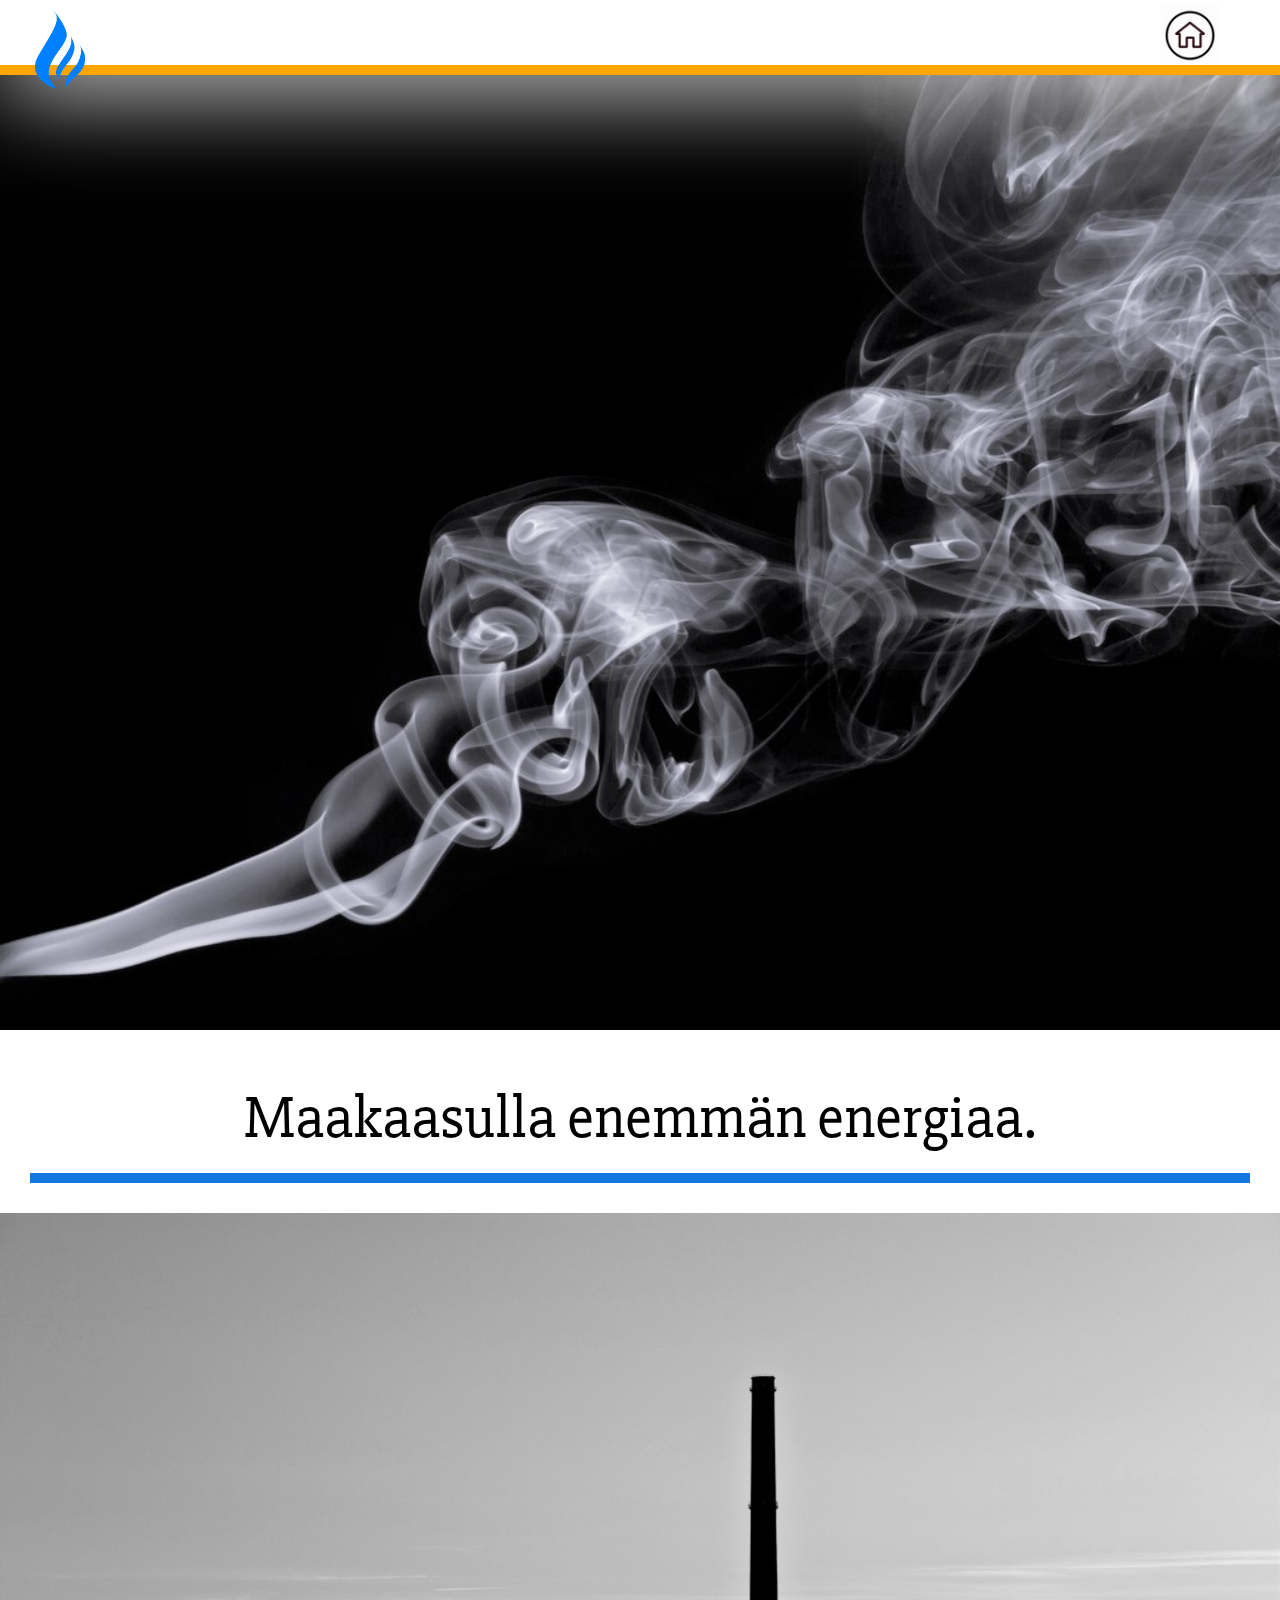
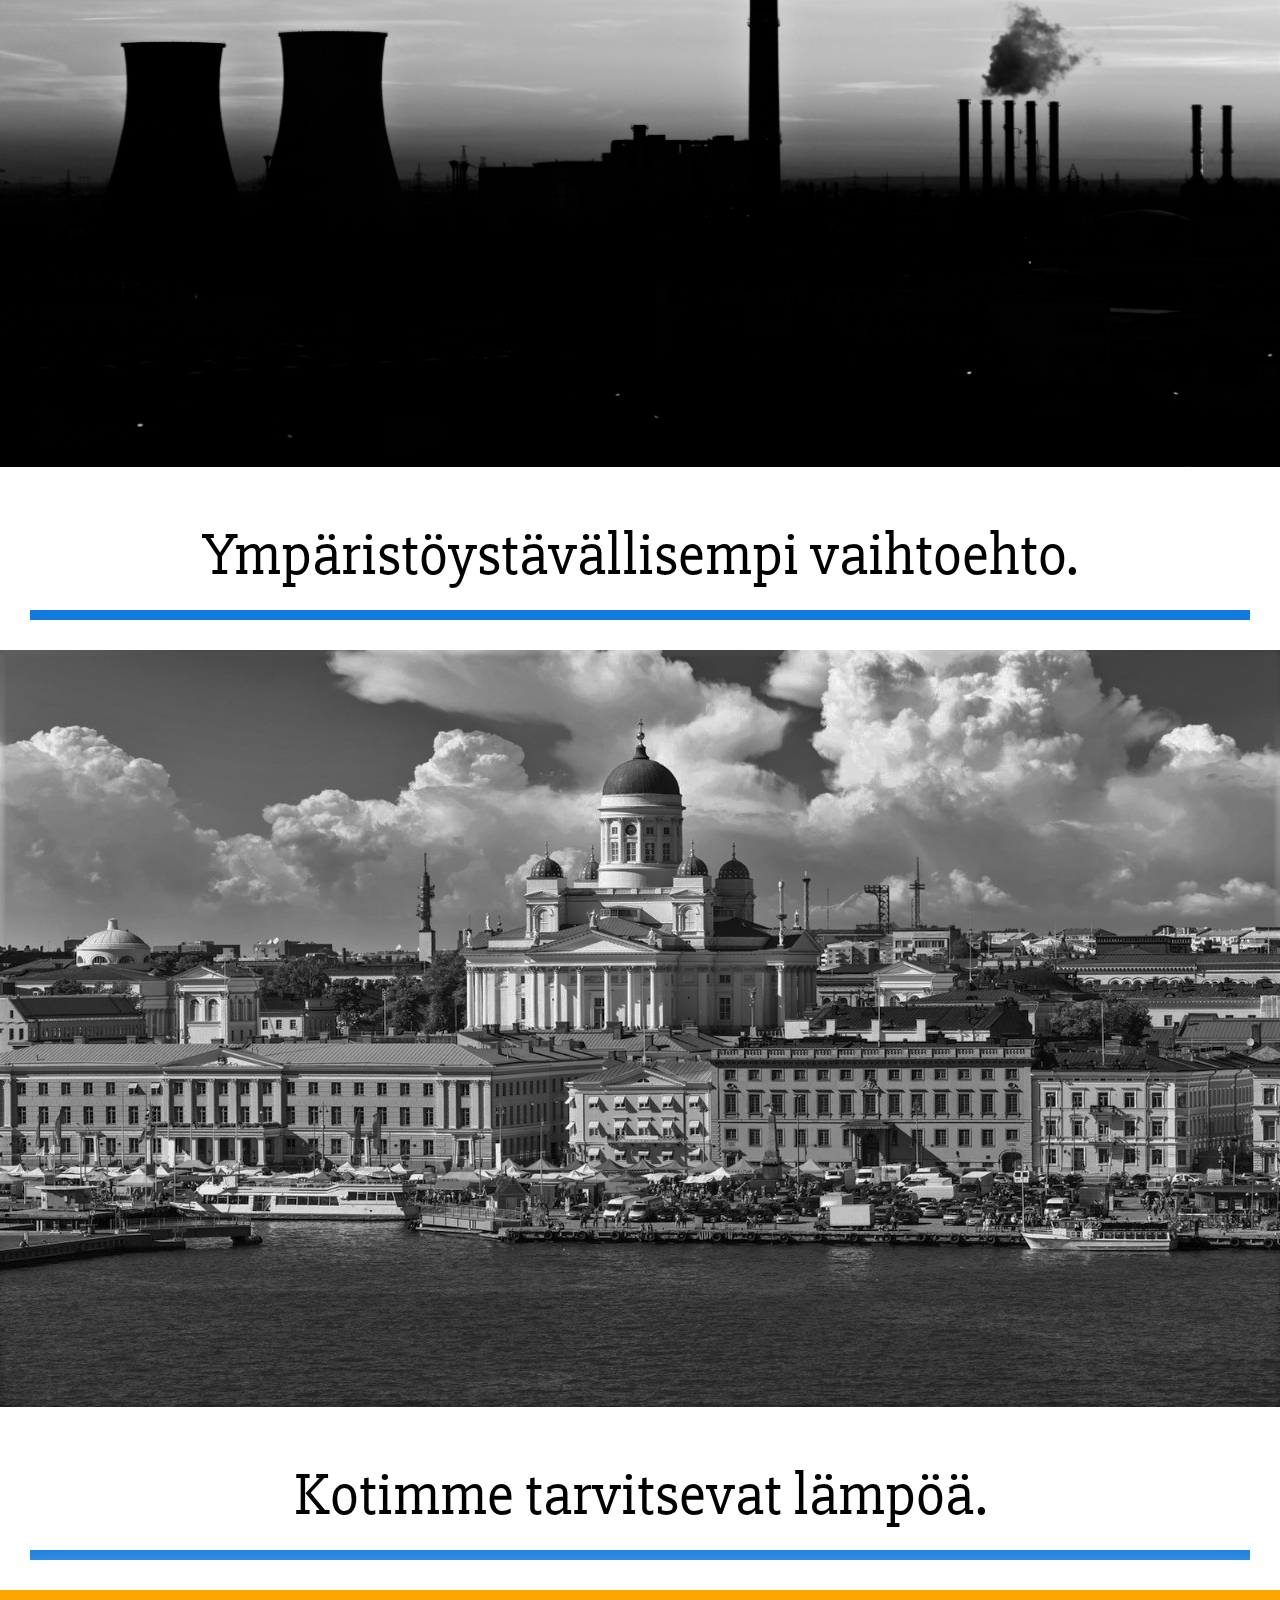
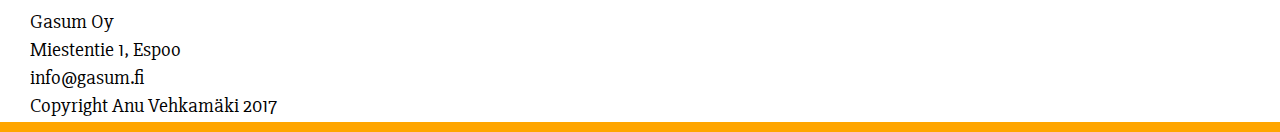
<file: index.html>
<!DOCTYPE html>

<html>
    <head>
        
        <meta charset="UTF-8" />
        <meta name="description" content="Maakaasukampanjasivut">
        <meta name="keywords" content="maakaasu, kampanja, energia, uusiutumaton, kampanjasivut, gasum">
        <meta name="author" content="Anu Vehkamäki">
        
        <!--Fontti-->
        <link href="https://fonts.googleapis.com/css?family=Slabo+27px" rel="stylesheet">
                
        <meta name="viewport" content="width=device-width, initial-scale=1.0">
        
        <!-- Favicon ikoni verkkosivuilla -->
        <link rel="icon" href="images.png">
        <!-- Favicon ikoni mobiilisivuilla -->
        <link rel="apple-touch-icon-precomposed" href="apple-touch-icon-precomposed.png">
        
        <title>Maakaasukampanja</title>
        
        <!-- Poistaa CSS:n oletusasetukset-->
        <link rel="stylesheet" type="text/css" href="normalize.css">
        
        <!-- Liittää CSS-stylesheetin HTML koodiin-->
        <link rel="stylesheet" type="text/css" href="stylesheet.css">
        
    </head>  


<body> 
    
        <div id="header">
        
            <img class="logo" src="naturalgaslogo.png">
           
            <!--"dropdown"-valikko-->
			<div class="dropdown">
                  <div class="dropbtn"><img class="menu" src="home.png"></div>
                  <div class="dropdown-content" style="right: 0px; left: auto;">
                    <b href="index.html">Etusivu</b>
                    <a href="kampanja.html">Kampanja</a>
                    <a href="ajankohtaista.html">Ajankohtaista</a>
            </div>
        </div>
        </div>
		
    <div id="content">
		
        <!--Kuva-->
        <div id="savu">
			<img src="gas.jpg" />
		</div> 
    
        <!--Teksti-->
        <div id="maakaasu">
			<p>Maakaasulla enemmän energiaa.</p>
		</div>
        
        <!--Kuva-->
        <div id="tehdas">
			<img src="p%C3%A4%C3%A4st%C3%B6t.jpeg" />
		</div> 
        
        <!--Teksti-->
        <div id="päästöt">
			<p>Ympäristöystävällisempi vaihtoehto.</p>
		</div>
    
        <!--Kuva-->
        <div id="helsinki">
        <img src="helsinkimobile.jpg" />
		</div> 
    
        <!--Teksti-->
        <div id="lämpö">
			<p>Kotimme tarvitsevat lämpöä.</p>
		</div>    
            
    </div>
    
    <div id="footer">
        <div id="foottext">
                <p>Gasum Oy</p>
                <p>Miestentie 1, Espoo</p>
                <p>info@gasum.fi</p>
                <p>Copyright Anu Vehkamäki 2017</p>
        </div>
    </div>
        
    </body>
    
</html>
</file>
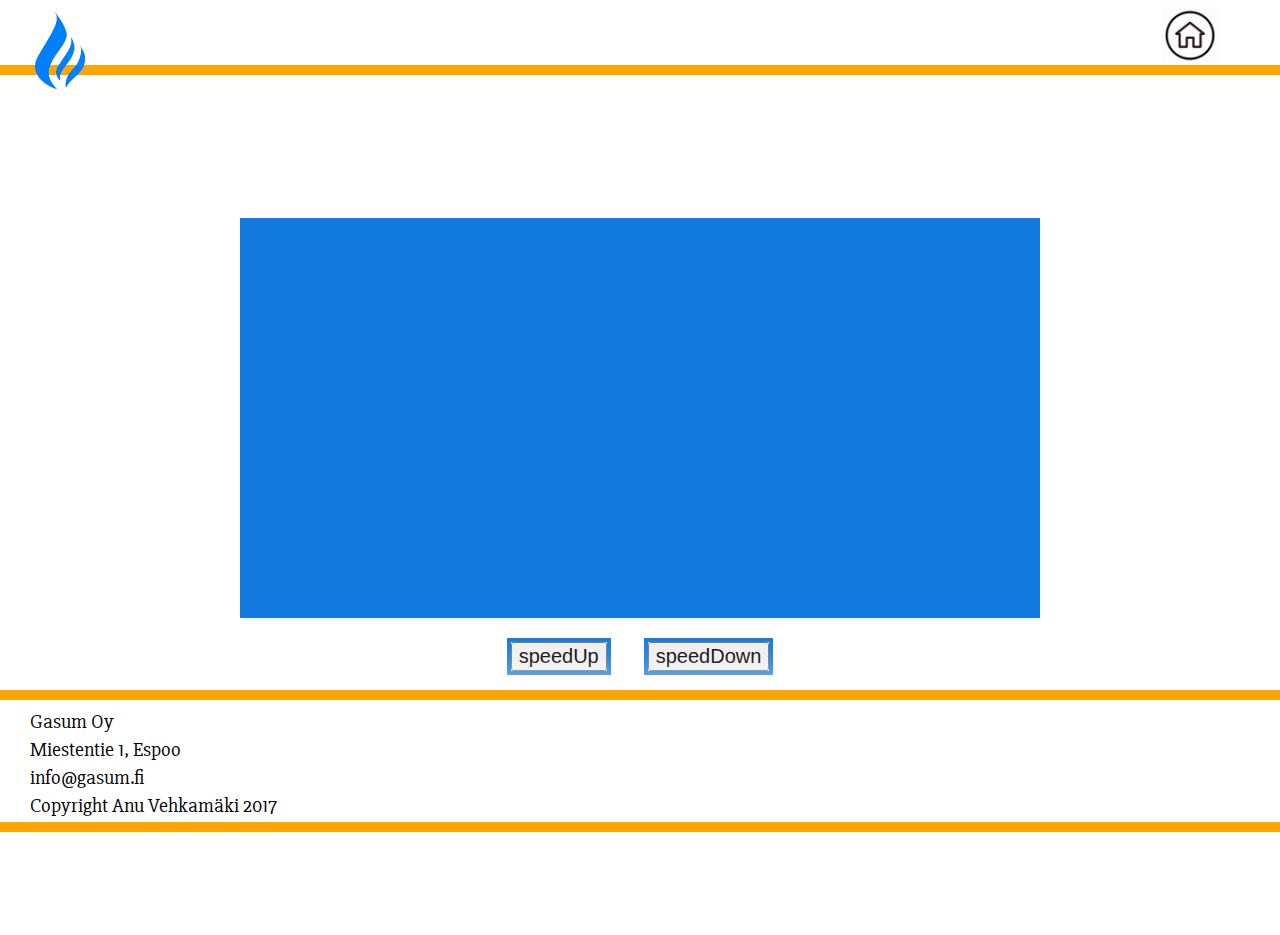
<file: game.html>
<!DOCTYPE html>

<html>
    <head>
        <meta charset="UTF-8" />
        <!--Fontti-->
        <link href="https://fonts.googleapis.com/css?family=Slabo+27px" rel="stylesheet">
                
        <meta name="viewport" content="width=device-width, initial-scale=1.0">
        
        <!-- Favicon ikoni verkkosivuilla -->
        <link rel="icon" href="images.png">
        <!-- Favicon ikoni mobiilisivuilla -->
        <link rel="apple-touch-icon-precomposed" href="apple-touch-icon-precomposed.png">
        
        <title>Maakaasukampanja</title>
        
        <script
          src="https://code.jquery.com/jquery-3.2.1.min.js"
          integrity="sha256-hwg4gsxgFZhOsEEamdOYGBf13FyQuiTwlAQgxVSNgt4="
          crossorigin="anonymous"></script>
        
        <!-- pelin animaatio luokan koodi -->
        <script type="text/javascript" src="animation.js"></script>
        
        <!-- pelin player luokan koodi -->
        <script type="text/javascript" src="player.js"></script>
        
        <!-- pelin enemy luokan koodi -->
        <script type="text/javascript" src="enemy.js"></script>
        
        <!-- Poistaa CSS:n oletusasetukset-->
        <link rel="stylesheet" type="text/css" href="normalize.css">
        
        <!-- Liittää CSS-stylesheetin HTML koodiin-->
        <link rel="stylesheet" type="text/css" href="stylesheet.css">
        
    </head>

<body> 
    
        <div id="header">
        
            <img class="logo" src="naturalgaslogo.png">
           
            <!--"dropdown"-valikko-->
			<div class="dropdown">
                  <div class="dropbtn"><img class="menu" src="home.png"></div>
                  <div class="dropdown-content" style="right: 0px; left: auto;">
                    <a href="index.html">Etusivu</a>
                    <a href="kampanja.html">Kampanja</a>
                    <a href="ajankohtaista.html">Ajankohtaista</a>
                    <b href="game.html">Peli</b>
            </div>
        </div>
        </div>
    
    
   <div id="game">
    <canvas id="gameCanvas" width="800" height="400" style="background-color: #127ade"></canvas>
    </div> 
    
    <div id="speedButtons">
        <div><button type="button" id="speedUp">speedUp</button></div>
        <div><button type="button" id="speedDown">speedDown</button></div>
    </div>
    
    
    
    <div id="footer">
        <div id="foottext">
                <p>Gasum Oy</p>
                <p>Miestentie 1, Espoo</p>
                <p>info@gasum.fi</p>
                <p>Copyright Anu Vehkamäki 2017</p>
        </div>
    </div>
    
    
    </body>
    
</html>
</file>
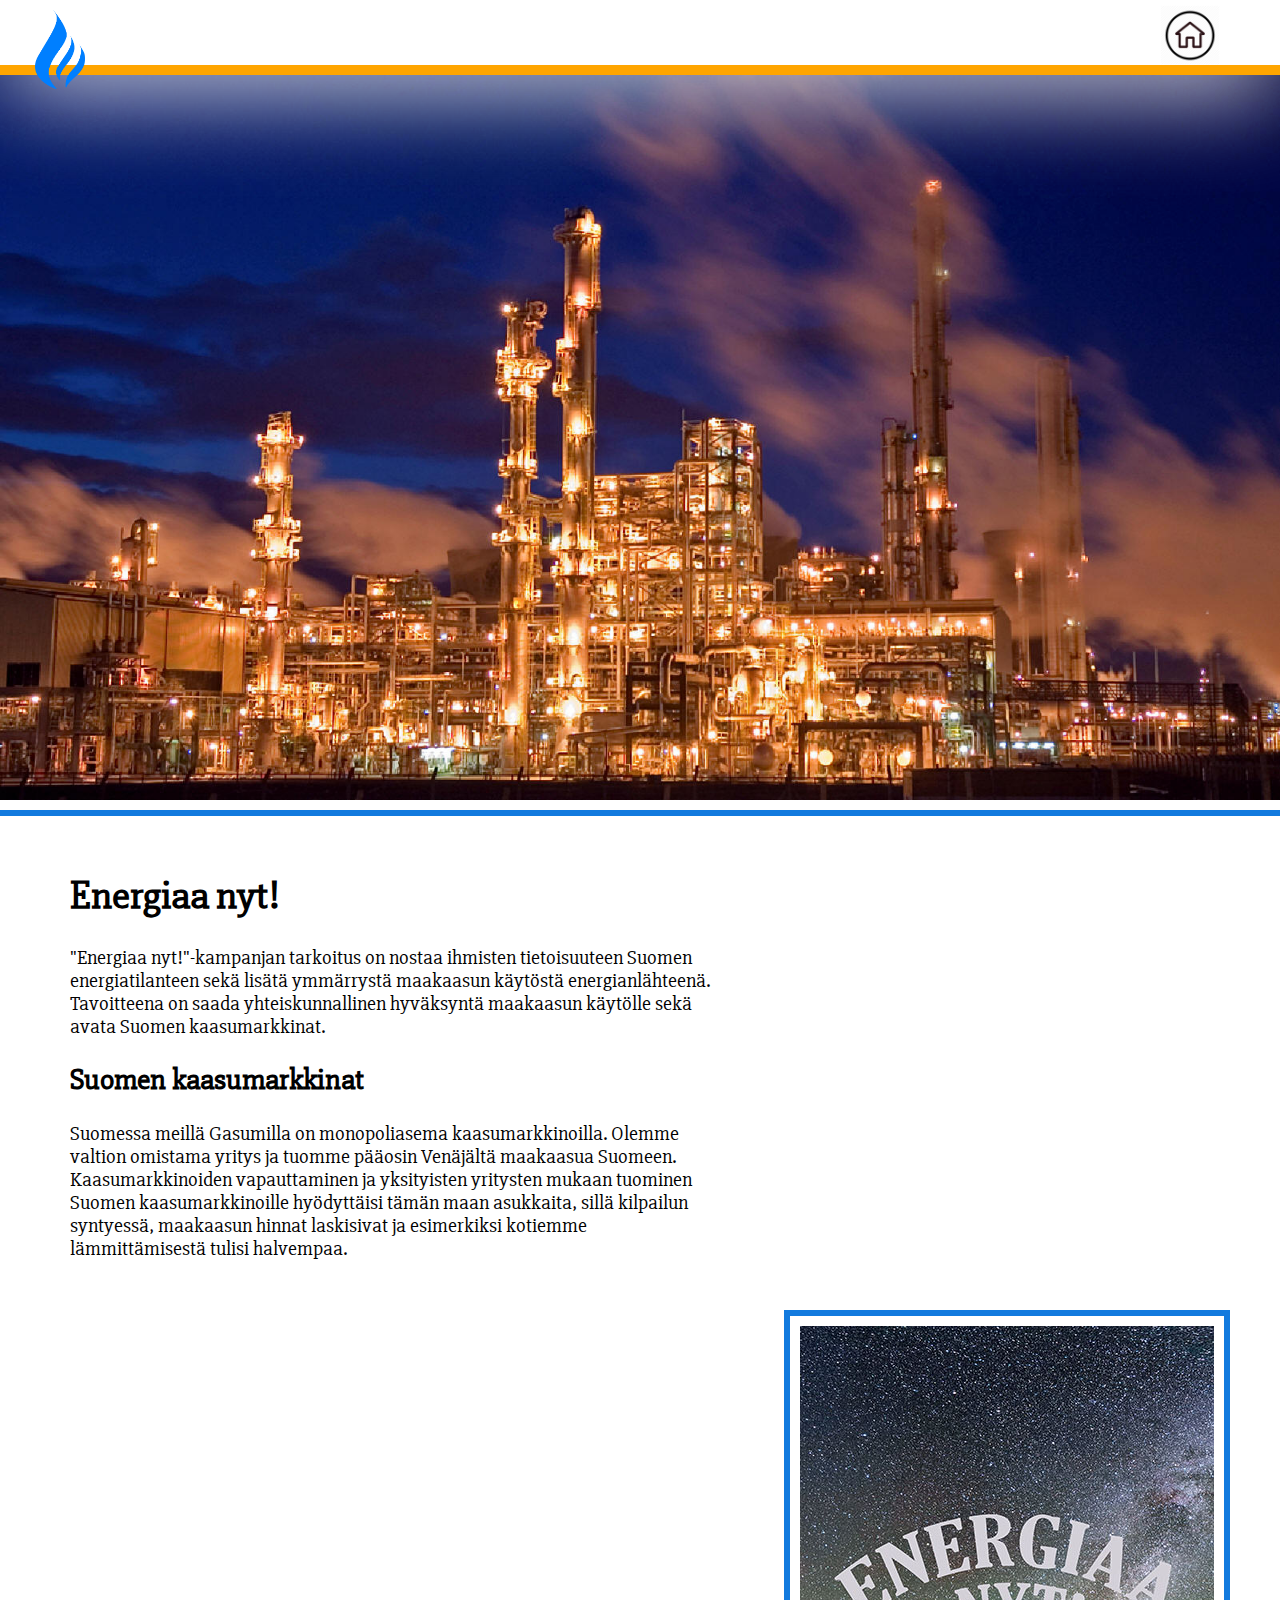
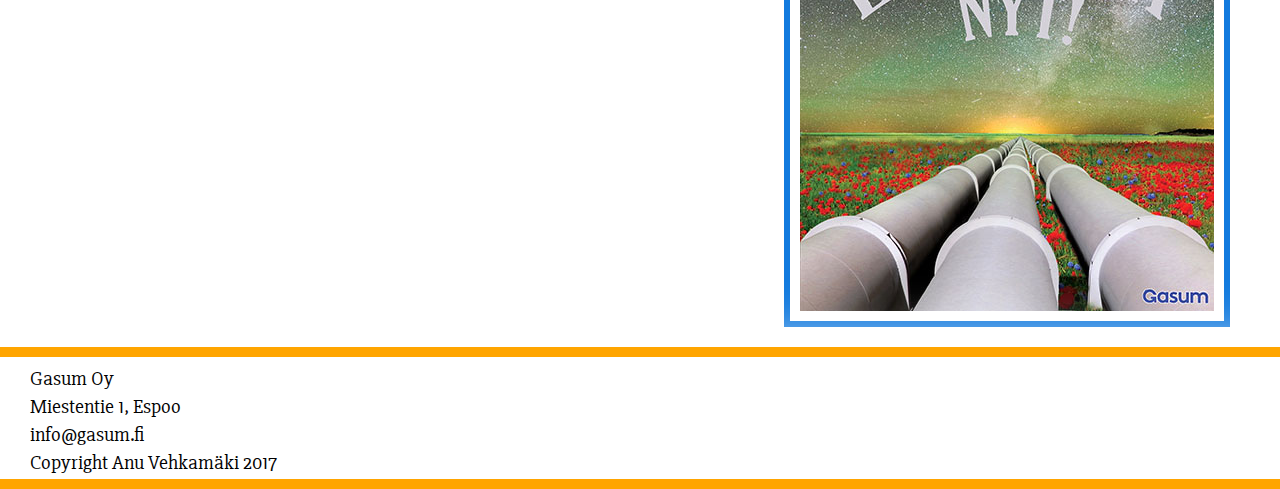
<file: kampanja.html>
<!DOCTYPE html>

<html>
    <head>
    
        <meta charset="UTF-8" />
        <meta name="description" content="Maakaasukampanjasivut">
        <meta name="keywords" content="maakaasu, kampanja, energia, uusiutumaton, kampanjasivut, gasum">
        <meta name="author" content="Anu Vehkamäki">
        
        <!--Fontti-->
        <link href="https://fonts.googleapis.com/css?family=Slabo+27px" rel="stylesheet">
                
        <meta name="viewport" content="width=device-width, initial-scale=1.0">
        
        <!-- Favicon ikoni verkkosivuilla -->
        <link rel="icon" href="images.png">
        <!-- Favicon ikoni mobiilisivuilla -->
        <link rel="apple-touch-icon-precomposed" href="apple-touch-icon-precomposed.png">
        
        <title>Maakaasukampanja</title>

<!-- Poistaa CSS:n oletusasetukset-->
        <link rel="stylesheet" type="text/css" href="normalize.css">
        
        <!-- Liittää CSS-stylesheetin HTML koodiin-->
        <link rel="stylesheet" type="text/css" href="stylesheet.css">
        
    </head>  
    
   <body> 
            
        <div id="header">
        
            <img class="logo" src="naturalgaslogo.png">
            
            <!--"dropdown"-valikko-->
            <div class="dropdown">
                  <div class="dropbtn"><img class="menu" src="home.png"></div>
                  <div class="dropdown-content" style="right: 0px; left: auto;">
                    <a href="index.html">Etusivu</a>
                    <b href="kampanja.html">Kampanja</b>
                    <a href="ajankohtaista.html">Ajankohtaista</a>
                    <a href="game.html">Peli</a>
            </div>
        </div>
    </div>
        
    <div id="content">
        
        <!--Kuva-->
        <div id="jalostamo">
        <img src="refinery.jpg" alt="Valitettavasti kuva ei ole saatavailla."/>
        </div>  
        
        <!-- "Laatikkoo", joka sisältää tekstit -->
        <div id="textcontainer">
            
            <h1 class="title">Energiaa nyt!</h1>

            <article class="text">"Energiaa nyt!"-kampanjan tarkoitus on nostaa ihmisten tietoisuuteen Suomen energiatilanteen sekä lisätä ymmärrystä maakaasun käytöstä energianlähteenä. Tavoitteena on saada yhteiskunnallinen hyväksyntä maakaasun käytölle sekä avata Suomen kaasumarkkinat.</article>

            <h2 class="title">Suomen kaasumarkkinat</h2>

            <article class="text">Suomessa meillä Gasumilla on monopoliasema kaasumarkkinoilla. Olemme valtion omistama yritys ja tuomme pääosin Venäjältä maakaasua Suomeen. Kaasumarkkinoiden vapauttaminen ja yksityisten yritysten mukaan tuominen Suomen kaasumarkkinoille hyödyttäisi tämän maan asukkaita, sillä kilpailun syntyessä, maakaasun hinnat laskisivat ja esimerkiksi kotiemme lämmittämisestä tulisi halvempaa.</article>
        </div>
        
    </div>
    
       <!--Kuva-->
       <div id="kampanjajuliste">
        <img src="energiaanyt.jpg" alt="Valitettavasti kuva ei ole saatavailla."/>
       </div>   
       
       
    <div id="footer">
        <div id="foottext">
                <p>Gasum Oy</p>
                <p>Miestentie 1, Espoo</p>
                <p>info@gasum.fi</p>
                <p>Copyright Anu Vehkamäki 2017</p>
        </div>
    </div>
        
    </body>
    
</html>
</file>
<file: stylesheet.css>
/** Yleisesti verkkosivujen CSS koodit sekä etusivun CSS koodit **/

html,
body {
    min-height: 100%;
    min-width: 100%;
	padding-top: 20px;
	background-color: white;
    margin-top: 15px;
    display: flex;
    flex-direction: column;
    justify-content: center;
}

#header {
    background-color: white;
    width: 100%;
    max-height: 65px;
    box-shadow: 0px 1px 100px white;
    border-bottom: 5px solid orange;
    position:fixed;
    top: 0;
    z-index: 999;
}

.logo {
    width: 45px;
    height: auto;
    margin: 0;
    padding: 10px;
    }

.menu {
    float: right;
    width: 45px;
    height: auto;
    background-color: white;
      }

/** Asettaa valikon tyylit ja "layoutin"**/
<style>

        .dropbtn {
            color: black;
            border: none;
            cursor: pointer;
            background-color: #D9D9D9;
        }
        

        .dropdown {
            float: right;
            position: relative;
            display: inline-block;
            margin-top: 10px;
            margin-right: 10px;
        }

        .dropdown-content {
            display: none;
            position: absolute;
            background-color: white;
            min-width: 50px;
            margin-top: 43px;
            border: 3px solid black;
            box-shadow: 0px 1px 60px 0px black;
            z-index: 1;
            font-family: 'Slabo 27px', serif;
        }

        .dropdown-content a {
            color: black;
            font-size: 20px;
            padding: 15px 18px;
            text-decoration: none;
            display: block;
        }

        .dropdown-content b{
            color: #127ade;
            font-size: 20px;
            padding: 15px 18px;
            text-decoration: none;
            display: block;
        }

        .dropdown-content a:hover {
            background-color: #127ade;
        }

        .dropdown:hover .dropdown-content {
            display: block;
        }

</style>


#wrapper h3 {
	color: #fff;
	line-height: 40px;
}

#wrapper a {
	color: #fff;
	text-decoration: none;
}

#content img {
    max-width: 100%;
    min-width: 300px;
    height: auto;
}

#content p {
    font-size: 20px;
    text-align: center;
    margin: 5px;
    padding: 10px;
    border-bottom: 3px solid #127ade;
    font-family: 'Slabo 27px', serif;
}



#footer {
    width: 100%;
    max-height: 95px;
    background-color: white;
    color: black;
    box-shadow: 0px 1px 60px 0px white;
    font-size: 13px;
    border-bottom: 5px solid orange;
    border-top: 5px solid orange;
    /** Saa footerin pysymään sivun alalaidassa**/
    position: relative;
    bottom:0;
}

#foottext {
    margin-top: 5px;
    font-family: 'Slabo 27px', serif;
}

#footer p{
    margin-left: 10px;
    margin-top: 0px;
    margin-bottom: 5px;
}

/** "Kampanja"-sivun CSS koodit **/

#jalostamo {
    max-width: 100%;
    min-width: 300px;
    height: auto;
    padding-bottom: 6px;
    border-bottom: 3px solid #127ade;
}

#textcontainer {
    margin: 25px;
    font-family: 'Slabo 27px', serif;
    word-break: normal;
}

#kampanjajuliste img {
    max-width: 100%;
    min-width: 300px;
    height: auto;
    padding-top: 10px;
    border-top: 3px solid #127ade;
}


/** "Ajankohtaista"-sivun CSS koodit **/

/** UUTISIKKUNA TÄHÄN **/

#uutiset p{
    font-family: 'Slabo 27px', serif;
    padding-top: 15px;
    padding-left: 15px;
}


#video {
    display: flex;
    justify-content: center;
}

#video iframe{
    max-width: 100%;
    min-width: 300px;
    height: auto;
    margin: 10px auto;
    border-top: 3px solid #127ade;
    border-bottom: 3px solid #127ade;
    padding-top: 5px;
    padding-bottom: 5px;
}


/** Tietokoneruudulle tarkoitettu koodi breakpointilla**/
@media only screen and (min-width: 768px) {
    
        #header {
            height: 130px;
            box-shadow: 0px 10px 100px white;
            border-bottom: 10px solid orange;
    }

        .logo {
            width: 50px;
            height: auto;
            margin-left: 25px;
            padding: 10px;
        }

        .menu {
            width: 60px;
          }

        .dropdown {
                margin-top: 5px;
                margin-right: 60px;
            }

            .dropdown-content {
                min-width: 200px;
                box-shadow: 0px 5px 90px 0px black;
                margin-top: 56px;
            }

            .dropdown-content a {
                font-size: 30px;
                padding: 15px 22px;
            }

            .dropdown-content b{
                font-size: 30px;
                padding: 15px 22px;
            }

        #content img {
            min-width: 100%;
            height: auto;
         }

        #content p {
            font-size: 60px;
            text-align: center;
            margin: 30px;
            padding: 20px;
            border-bottom: 10px solid #127ade;
        }

        #footer {
            width: 100%;
            max-height: 200px;
            min-height:100px; 
            font-size: 20px;
            border-bottom: 10px solid orange;
            border-top: 10px solid orange;
        }

        #foottext {
            margin-top: 10px;
            margin-bottom: 5px;
        }

        #footer p{
            margin-left: 30px;
            margin-bottom: 5px;
        }

        /** "Kampanja"-sivun CSS koodit isommalla näytöllä **/

        #jalostamo {
            width: 100%;
            height: auto;
            padding-bottom: 6px;
            border-bottom: 6px solid #127ade;
        }

        #textcontainer {
            width: 50%;
            font-size: 20px;
            margin: 30px;
            margin-left: 70px;
            float: left
        }

        #textcontainer h2 {
            font-size: 30px;
        }

        #textcontainer article {
            font-size: 20px;
        }

        #kampanjajuliste img {
            max-width: 70%;
            min-width: 300px;
            height: auto;
            margin: 20px;
            margin-right: 120px;
            margin-right: 50px;
            padding: 10px;
            border: 6px solid #127ade;
            float: right;
        }
    
        #footer {
            clear:both;
        }
                
        #uutiset p{
            float: center;
            padding-top: 25px;
            padding-left: 15px;
            font-size: 30px;
        }

        /** "Ajankohtaista"-sivun CSS koodit isommalla näytöllä **/


        #video iframe{
            margin: 10px auto 30px;
            border-top: 6px solid #127ade;
            border-bottom: 6px solid #127ade;
            padding-top: 10px;
            padding-bottom: 10px;
        }    
    

    #uutiset {
        height: 500px;
        align-content: center;
        margin-left: 20%;
        margin-right: 20%;
        padding: 20px;
        border: 6px solid #127ade;
        font-family: 'Slabo 27px', serif;
        font-size: 37px;
    }
    
    .uutiset {
        height: 500px;
        align-content: center;
        margin-left: 20%;
        margin-right: 20%;
        padding: 20px;
        border: 6px solid #127ade;
        font-family: 'Slabo 27px', serif;
        font-size: 37px;
    }
    
    #buttons {
        text-align: center;
        display: inline-block;
    }
    
    #buttons div{
        margin: 10px;
        text-align: center;
        border: 4px solid #127ade;
        font-size: 20px;
        display: inline-block;
    }
    
    #otsikko {
        text-align: center;
    }
    
    #päivämäärä {
        text-align: center;
    }
    
    #sisältö {
        text-align: center;
    }
    
    #photo img {
        width: 60%;
        height: auto;
        margin-left: 20%;
    }
    
    
   #c {
        position: absolute;
        margin: 0 auto;
       margin-top: 95px;
        top: 0;
        bottom: 0;
        left: 0;
        right: 0;
        width: 75%;
        height: auto;
        z-index: 500; 
    }
    
    #propagandaa {
        width: 75%;
        position: relative;
        margin: 0 auto;
        margin-top: 25px;
        height: auto;
        z-index: 0;
    }
    
    #videoButtons {
        text-align: center;
        display: inline-block;
        font-family: 'Slabo 27px', serif;
    }
    
    #videoButtons div{
        margin: 10px;
        text-align: center;
        border: 4px solid #127ade;
        font-size: 20px;
        display: inline-block;
        font-family: 'Slabo 27px', serif;
    }
    
    
    
    
    
    #game {
        margin-bottom: 15px;
        margin-top: 45px;
        text-align: center;
        display: inline-block;
    }
    
    #speedButtons div{
        margin: 15px;
        margin-top: 0;
        text-align: center;
        border: 4px solid #127ade;
        font-size: 20px;
        display: inline-block;
        font-family: 'Slabo 27px', serif;
    }
    
    #speedButtons {
        text-align: center;
        display: inline-block;
        font-family: 'Slabo 27px', serif;
    }
    
}
</file>
